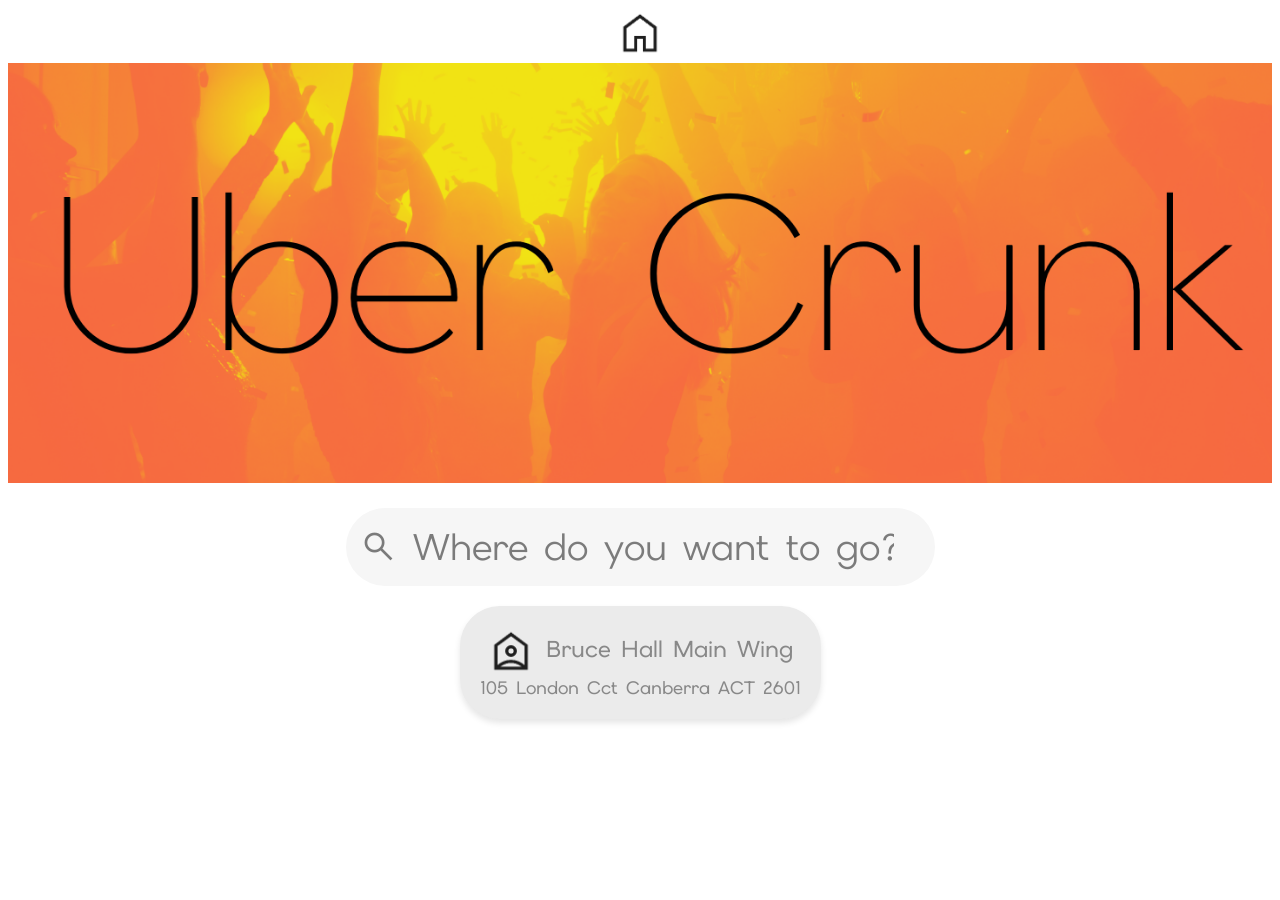
<file: index.html>
<!DOCTYPE html>
<html lang="en">
  <head>
        <meta charset="UTF-8">
        <title>Uber Crunk</title>
        <link href="https://fonts.googleapis.com/css2?family=Elms+Sans:ital,wght@0,100..900;1,100..900&display=swap" rel="stylesheet">
        <link rel="stylesheet" href="style.css">
        <link rel="stylesheet" href="https://fonts.googleapis.com/css2?family=Material+Symbols+Outlined:opsz,wght,FILL,GRAD@48,400,0,0&icon_names=search">
  </head>
    <body>  
     <header>
            <a href= "index.html">
             <img src="Images/home.png" alt="home">
            </a>
        </header>
            <img class="banner" src="Images/banner.png" alt="Uber Crunk">
            <search>
                <form>
                    <div class="search">
                        <span class="search-icon material-symbols-outlined"> search </span>
                        <input class="search-input" type="search" placeholder="Where do you want to go?">
                    </div>
             </form>
            </search> 
            <bruce>
                <div class="button">
                    <a href="rides.html" >
                    <img src="Images/bruce.png" alt="saved location">
                Bruce Hall Main Wing <br> <span class="subheading"> 105 London Cct  Canberra ACT 2601</span>
                    </a>
                </div>
            </bruce>  
    </body>
</html>
</file>
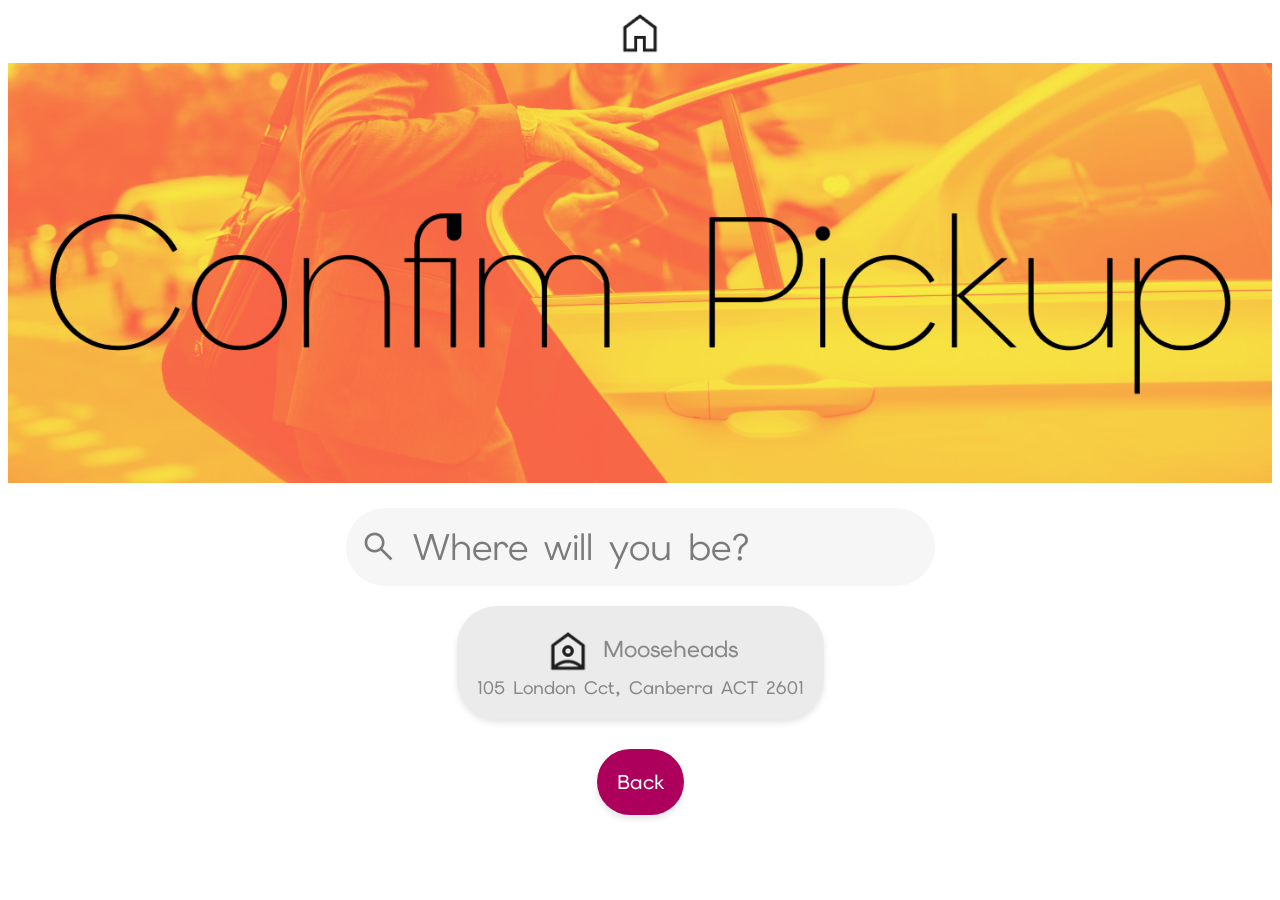
<file: confirm.html>
<!DOCTYPE html>
<html lang="en">
  <head>
        <meta charset="UTF-8">
        <title>Confirm Pickup</title>
        <link href="https://fonts.googleapis.com/css2?family=Elms+Sans:ital,wght@0,100..900;1,100..900&display=swap" rel="stylesheet">
        <link rel="stylesheet" href="style.css">
         <link rel="stylesheet" href="https://fonts.googleapis.com/css2?family=Material+Symbols+Outlined:opsz,wght,FILL,GRAD@48,400,0,0&icon_names=search">
    </head>
    <body>  
        <header>
            <a href= "index.html">
             <img src="Images/home.png" alt="home">
             </a>
        </header>
        <img class="banner" src="Images/banner3.png" alt="confirm pickup">
         <search>
                <form>
                    <div class="search">
                        <span class="search-icon material-symbols-outlined"> search </span>
                        <input class="search-input" type="search" placeholder="Where will you be?">
                    </div>
             </form>
            </search> 
            <bruce>
                <div class="button">
                    <a href="ending.html" >
                    <img src="Images/bruce.png" alt="saved location">
                    Mooseheads  <span class="subheading"> 105 London Cct, Canberra ACT 2601 </span>
                    </a>
                </div>
            </bruce>
        <buttonback>
            <a href="rides.html" >
                <p class="buttonback">Back</p>
            </a> 
        </buttonback>
  </body>
</html>
</file>
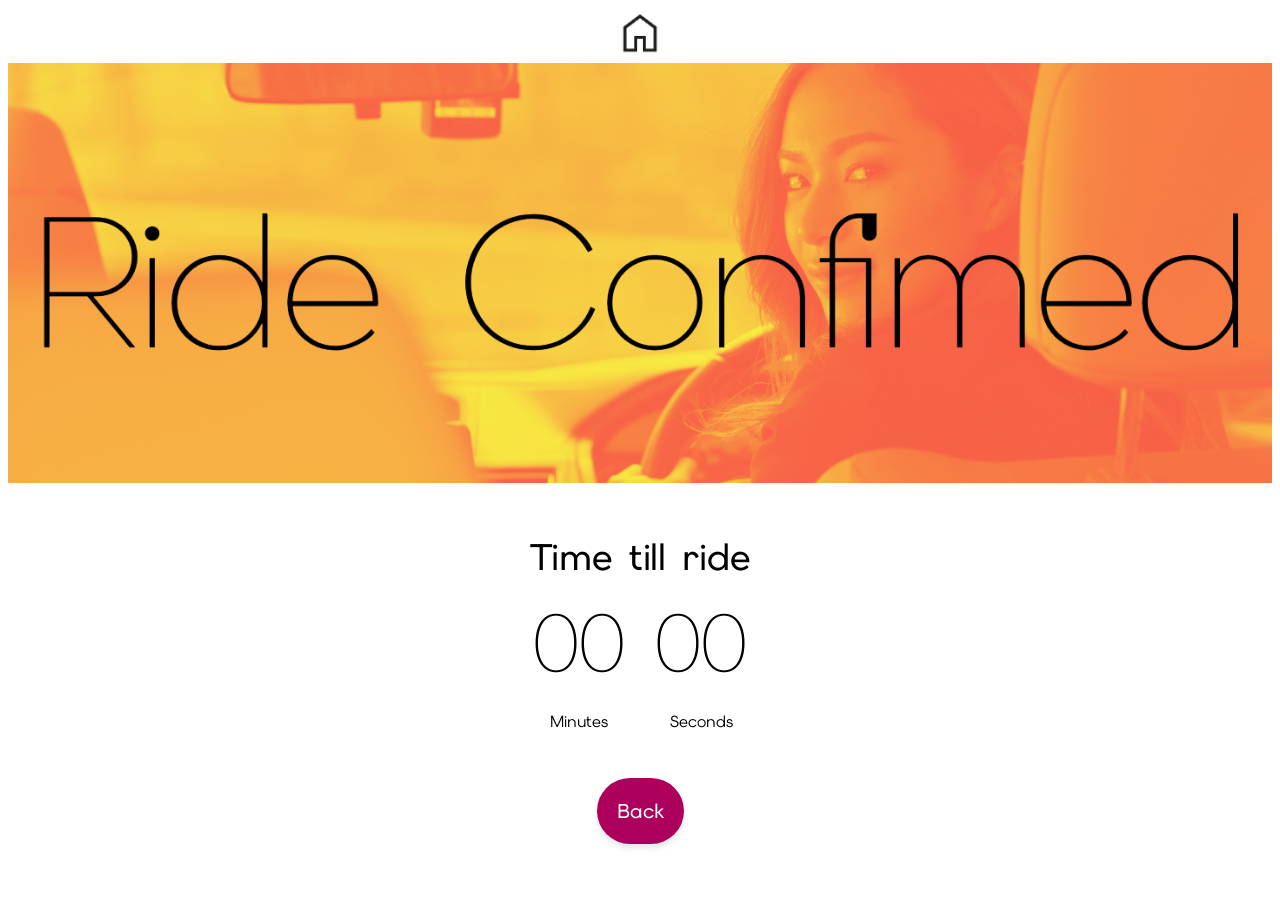
<file: ending.html>
<!DOCTYPE html>
<html lang="en">
  <head>
        <meta charset="UTF-8">
        <title>Ride Confirmed</title>
        <link href="https://fonts.googleapis.com/css2?family=Elms+Sans:ital,wght@0,100..900;1,100..900&display=swap" rel="stylesheet">
        <link rel="stylesheet" href="style.css">
  </head>
  <body>
    <header>
      <a href= "index.html">
        <img src="Images/home.png" alt="home">
      </a>
    </header>
    <img class="banner" src="Images/banner4.png" alt="ride confirmed">
    <div class="hero">
      <h1>Time till ride</h1>
      <div class="timebox">
        <div class="time">
          <h2 id= "minutes">00</h2>
          <p>Minutes</p>
        </div>
        <div class="timebox">
        <div class="time">
          <h2 id= "seconds">00</h2>
          <p>Seconds</p>
        </div>
      </div>
    </div>
      <buttonback>
            <a href="confirm.html" >
                <p class="buttonback">Back</p>
            </a> 
      </buttonback>
  </body>
</html>
</file>
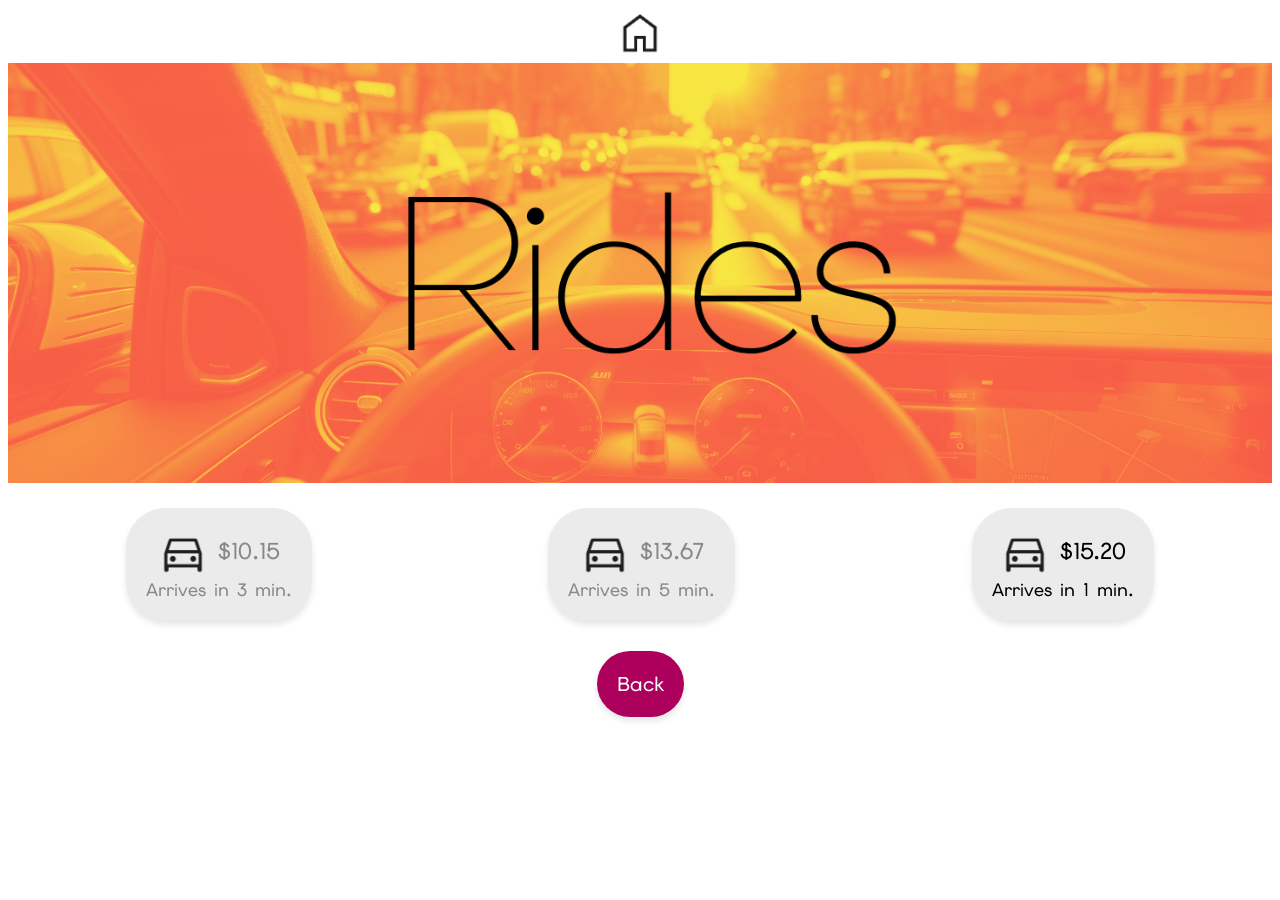
<file: rides.html>
<!DOCTYPE html>
<html lang="en">
  <head>
    <meta charset="UTF-8">
    <title>Rides</title>
    <link href="https://fonts.googleapis.com/css2?family=Elms+Sans:ital,wght@0,100..900;1,100..900&display=swap" rel="stylesheet">
    <link rel="stylesheet" href="style.css">
  </head>
    <body>  
         <header>
            <a href= "index.html">
             <img src="Images/home.png" alt="home">
             </a>
        </header>
        <img class="banner" src="Images/banner2.png" alt="rides">
        <form>
            <div class="container">  
                <div class="button">
                    <a href="confirm.html"> 
                        <img src="Images/car.png" alt="car">
                        $10.15  <span class="subheading"> Arrives in 3 min. </span>

                    </a> 
                </div> 
                <div class="button">
                    <a href="confirm.html"> 
                    <img src="Images/car.png" alt="car">
                     $13.67 <span class="subheading"> Arrives in 5 min. </span>
                     
                    </a> 
                </div> 
                <div class="button" id="responder">
                    <a>
                   <img src="Images/car.png" alt="car">
                        $15.20 <span class="subheading"> Arrives in 1 min. </span>
                    </a> 
                </div> 
            </div>
        </form>
            <script>
                const responder = document.getElementById("responder");
                responder.addEventListener("click",() => {
                alert ("Insufficient funds, cannot order this ride.");
                });
            </script>
        <buttonback>
            <a href="index.html" >
                <p class="buttonback">Back</p>
            </a> 
        </buttonback>
    </body>
</html>
</file>
<file: style.css>
@import url('https://fonts.googleapis.com/css2?family=Elms+Sans:ital,wght@0,100..900;1,100..900&display=swap');
body { font-family: 'Elms Sans', sans-serif; }

.banner {
  width: 100%;
  margin-bottom: 20px;
}

header {
  display: flex;
  justify-content: center;
}

body {
  justify-content:flex-start;
}

buttonback {
  display: flex;
  justify-content: center;
  margin-top: 10px;
}
.buttonback{
 padding: 20px;
  font-size: 20px;
  font-family:'Elms Sans', sans-serif;
  font-weight: 500;
  color: #ffffff;
  width: max-content;
  display: inline-block;
  text-align: center;
  align-items: center;
  border-radius: 40px;
  background: #AD005C;
  justify-content: center;
  cursor: pointer;
  box-shadow: 0 4px 6px rgba(0,0,0,0.1); 
  transition: all 0.2s ease;
}

.buttonback:active {
  transform: translateY(2px);
  box-shadow: 0 px 4px rgba(0, 0, 0, 0.1);
}


bruce {
  display: flex;
  justify-content: center;
}

.row {
  display: flex;
}

.column {
  flex: 50%;
}

search { 
  display: flex;
  justify-content: center;
  margin-bottom: 20px;
}

.search {
  --padding: 14px;

  width: max-content;
  display: flex;
  align-items: center;
  padding: var(--padding);
  border-radius: 40px;
  background: #f6f6f6;
  transition: background 0.25s;
}

.search:focus-within {
  background: #f1f1f1;
}

.search-input {
  font-size: 37px;
  font-family:'Elms Sans', sans-serif;
  font-weight: 400;
  color: #333333;
  margin-left: var(--padding);
  outline: none;
  border: none;
  background: transparent;
  width: 510px;
  cursor: pointer;
  display: flex;
}

.search-input::placeholder,
.search .search-icon {
  color:rgba(0,0,0,0.5);
  font-size: 37px;
  display: flex;
}

.container{
 display: flex;
justify-content: space-around;
}

.subheading{
  font-size: 18px;
  display: block;
}

.button {
  padding: 20px;
  font-size: 23px;
  font-family:'Elms Sans', sans-serif;
  font-weight: 500;
  color: #000000;
  width: max-content;
  display: inline-block;
  display: flex;
  text-align: center;
  align-items: center;
  border-radius: 40px;
  background: #ebebeb;
  justify-content: center;
  cursor: pointer;
  box-shadow: 0 4px 6px rgba(0,0,0,0.1); 
  transition: all 0.2s ease;
}

.button:active {
  transform: translateY(2px);
  box-shadow: 0 2px 4px rgba(0, 0, 0, 0.1);
}

.button a{
  text-decoration: none;
}

.button:hover{
  background-color:#AD005C;
  color: #ffffff; 
}

a:link {
  color: #888888;
}

.button:hover a:visited {
  color: #ffffff;
}


a:visited:hover {
  color:#ffffff;
}


.button img {
  vertical-align: middle;
  height: 50px;
}

.button img{
  justify-content: center;
}

header img{
  max-height: 50px;
}

.hero{
  display: flex;
  flex-direction: column;
  align-items: center;
  justify-content: center; 
}

h1{
  font-size: 37px;
  font-weight: 500;
  margin-bottom: 10px;
}

.timebox{
  display: flex;
  gap: 30px;

  text-align: center;
}

.time h2{
  font-size: 5rem;
  font-weight: 100;
  margin: 0;
  padding: 0;
}
</file>
